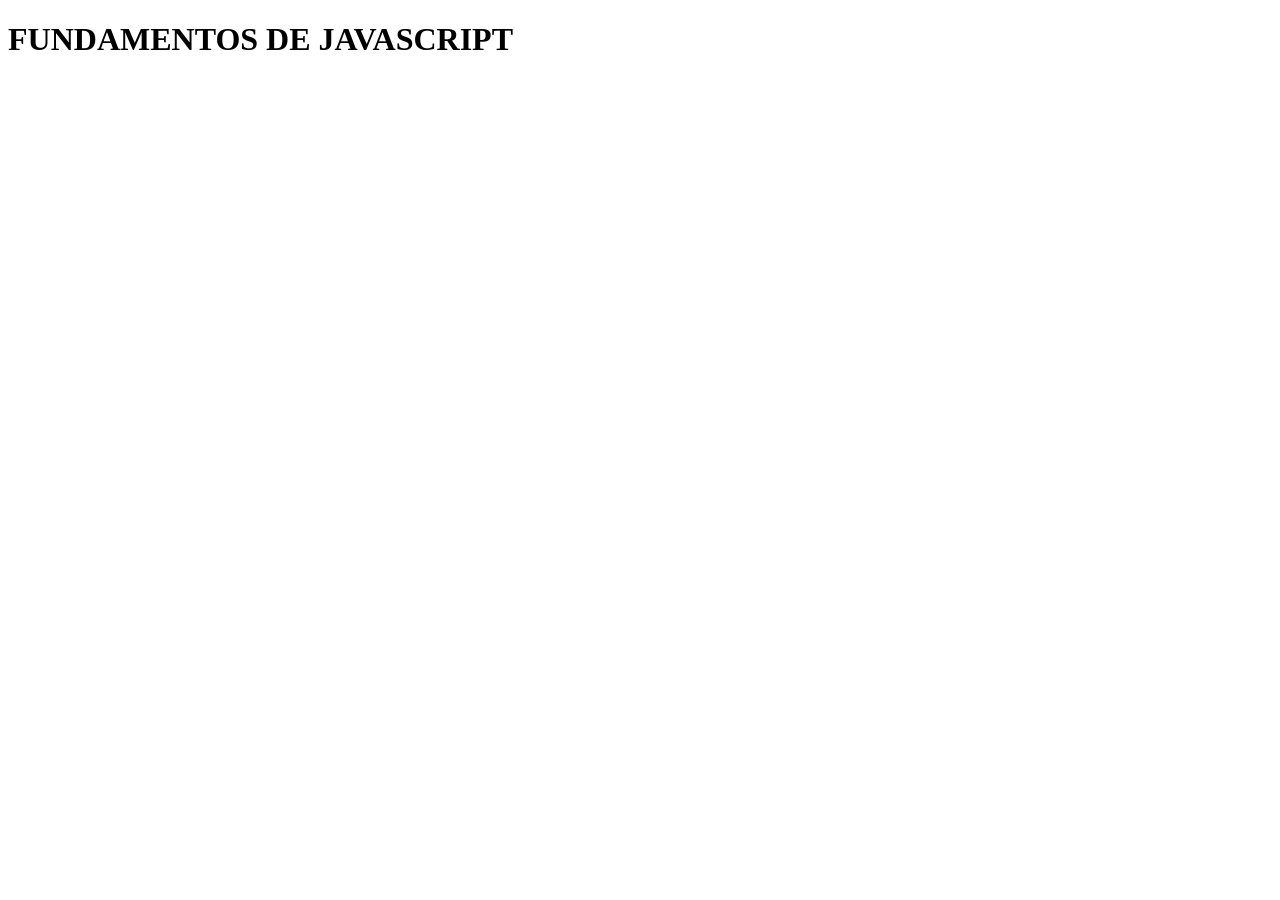
<file: index.html>
<!DOCTYPE html>

<html lang="en">

<head>
    <meta charset="UTF-8">
    <meta http-equiv="X-UA-Compatible" content="IE=edge"
    <title></title>
    <meta nmae="description" content="">
    <meta name="viewport" content="width=device-width, initial-scale=1">
    <link rel="stylesheet" href="">
    <title>Document</title>
</head>

<body>
    <h1>FUNDAMENTOS DE JAVASCRIPT</h1>

    <script src="laboratorio_09/ejercicio_05.js" async defer></script>
</body>

</html>
</file>
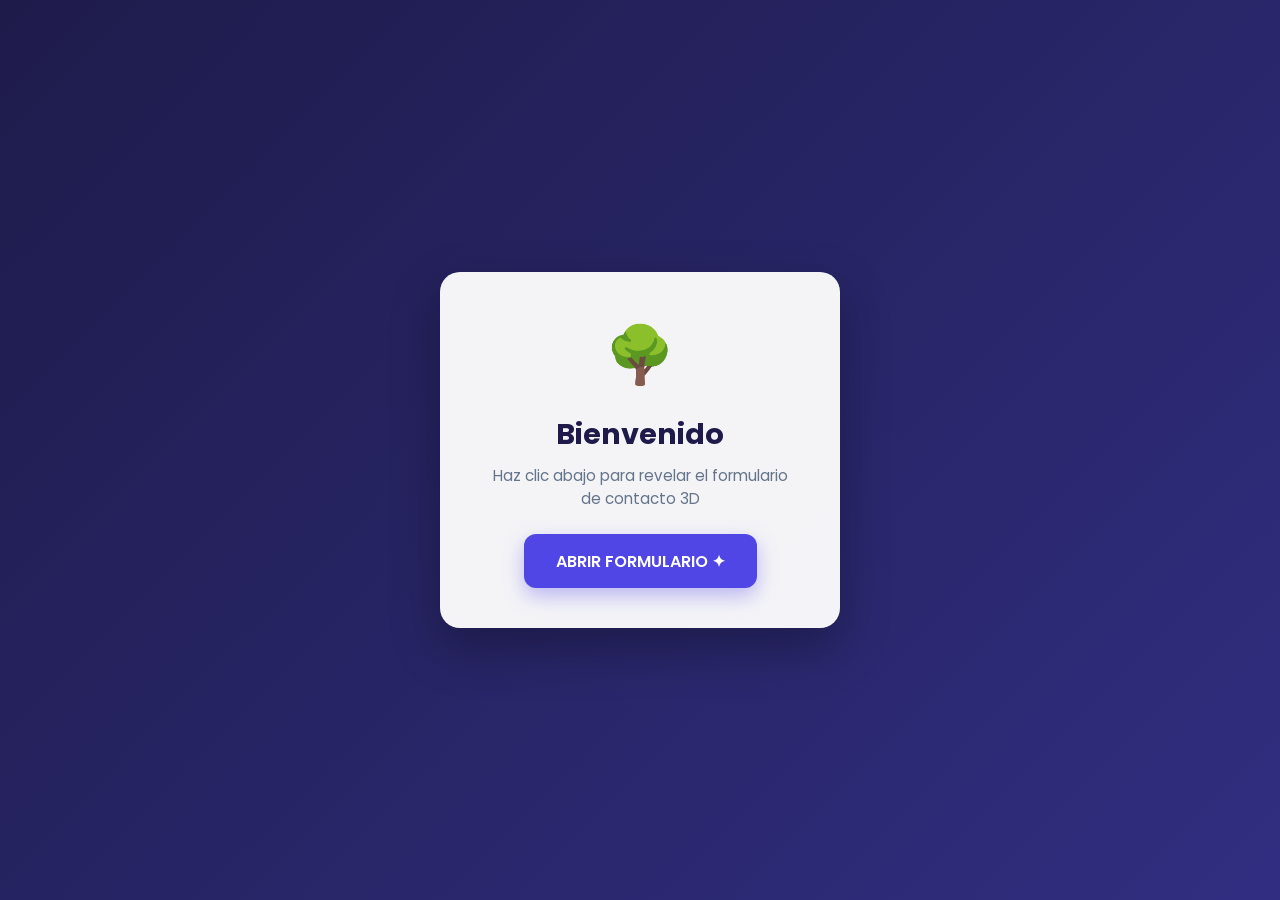
<file: practica.html>
<!DOCTYPE html>
<html lang="es">

<head>
    <meta charset="UTF-8">
    <meta name="viewport" content="width=device-width, initial-scale=1.0">
    <title>Formulario de Contacto 3D</title>

    <!-- LIBRERIA DE FUENTES -->
    <link href="https://fonts.googleapis.com/css2?family=Poppins:wght@300;400;500;600;700&display=swap" rel="stylesheet">

    <!-- ARCHIVO CSS EXTERNO -->
    <link rel="stylesheet" href="css/style.css">
</head>

<body>
<!-- 1. PANTALLA DE ENTRADA / BIENVENIDA 3D -->
    <div class="entrance-screen" id="entranceScreen">
        <div class="entrance-card">
            <div class="entrance-icon">🌳</div>
            <h2>Bienvenido</h2>
            <p>Haz clic abajo para revelar el formulario de contacto 3D</p>
            <button type="button" class="entrance-btn" id="openFormBtn">ABRIR FORMULARIO ✦</button>
        </div>
    </div>

    <!-- 2. FONDO ABSTRACTO -->
    <div class="background-decorations">
        <div class="dots-top"></div>
        <div class="dots-bottom"></div>
        <div class="circle-left"></div>
    </div>

    <!-- 3. PANTALLA DEL LÓRAX (ANIMADO EN 3D - APROBADO / DESAPROBADO) -->
    <div class="lorax-overlay" id="loraxOverlay">
        <div class="lorax-character">
            <!-- Copa de Truffula -->
            <div class="truffula-balloon"></div>
            
            <!-- Personaje Lorax -->
            <div class="lorax-body">
                <div class="eyebrows"></div>
                <div class="eyes">
                    <span class="eye"></span>
                    <span class="eye"></span>
                </div>
                <div class="mustache"></div>
                <div class="arms">
                    <span class="arm left"></span>
                    <span class="arm right"></span>
                </div>
            </div>
        </div>

        <!-- Diálogo dinámico -->
        <div class="lorax-dialog" id="loraxDialog">
            <h2 id="loraxTitle">¡Yo hablo por los árboles! 🌳</h2>
            <p id="loraxMessage">¡Tu mensaje ha sido aprobado y ha salido volando por los aires con éxito!</p>
            <button type="button" class="lorax-btn" id="resetBtn">VOLVER A INTENTAR</button>
        </div>
    </div>

    <!-- 4. CONTENEDOR PRINCIPAL DEL FORMULARIO -->
    <div class="container" id="mainContainer">
        
        <!-- Sección Izquierda (Ilustración e Información) -->
        <div class="left-panel">
            <div class="regards-badge">
                <span class="heart-icon">♥</span> REGARDS
            </div>

            <div class="illustration-container">
                <div class="badge-247">
                    <div class="dots-bar"><span></span><span></span><span></span></div>
                    <span>24/7</span>
                </div>

                <div class="chat-bubble">
                    <span class="dot"></span><span class="dot"></span><span class="dot"></span>
                </div>

                <div class="laptop">
                    <div class="screen">
                        <div class="envelope">
                            <div class="envelope-flaps"></div>
                        </div>
                    </div>
                    <div class="keyboard">
                        <div class="line"></div>
                        <div class="line"></div>
                        <div class="trackpad"></div>
                    </div>
                </div>

                <div class="icon-bubble icon-globe">🌐</div>

                <div class="icon-bubble icon-share">
                    <svg viewBox="0 0 24 24" width="18" height="18" fill="none" stroke="#221e56" stroke-width="2">
                        <circle cx="18" cy="5" r="3" />
                        <circle cx="6" cy="12" r="3" />
                        <circle cx="18" cy="19" r="3" />
                        <line x1="8.59" y1="13.51" x2="15.42" y2="17.49" />
                        <line x1="15.41" y1="6.51" x2="8.59" y2="10.49" />
                    </svg>
                </div>

                <div class="bg-circle bg-circle-yellow"></div>
                <div class="bg-circle bg-circle-outline"></div>
            </div>

            <div class="left-footer">
                <h2>DOCUMENTO</h2>
                <button class="arrow-btn" type="button" aria-label="Siguiente">&#10140;</button>
            </div>
        </div>

        <!-- Sección Derecha (Formulario HTML5) -->
        <div class="right-panel">

            <form id="contactForm">

                <div class="form-group">
                    <label for="name">NOMBRE</label>
                    <input type="text" id="name" name="name" placeholder="Nombre completo" required>
                </div>

                <div class="form-group">
                    <label for="company">COMPAÑIA</label>
                    <input type="text" id="company" name="company" placeholder="Nombre de la compañía">
                </div>

                <div class="form-group">
                    <label for="phone">TELEFONO</label>
                    <input type="tel" id="phone" name="phone" placeholder="Número de teléfono">
                </div>

                <div class="form-group">
                    <label for="email">CORREO ELECTRONICO</label>
                    <input type="email" id="email" name="email" placeholder="Tu dirección de correo" required>
                </div>

                <div class="form-group">
                    <label for="subject">ASUNTO DE MENSAJE</label>
                    <input type="text" id="subject" name="subject" placeholder="Describa brevemente el asunto de su mensaje.." required>
                </div>

                <div class="form-group">
                    <label for="message">MENSAJE</label>
                    <textarea id="message" name="message" rows="4" placeholder="Escribe tu mensaje aquí..." required></textarea>
                </div>

                <button type="submit" class="submit-btn" id="submitBtn">ENVIAR MENSAJE</button>
            </form>
        </div>
    </div>

    <!-- ARCHIVO JAVASCRIPT EXTERNO -->
    <script src="js/Laboratorio_3/app.js"></script>
</body>

</html>
</file>
<file: css/style.css>
/* RESET GENERAL */
* {
    margin: 0;
    padding: 0;
    box-sizing: border-box;
    font-family: 'Poppins', sans-serif;
}

body {
    background-color: #0b071e;
    min-height: 100vh;
    display: flex;
    justify-content: center;
    align-items: center;
    padding: 20px;
    overflow-x: hidden;
    position: relative;
}

/* BACKGROUND DECORATIONS & ANIMATIONS */
.background-decorations {
    position: fixed;
    top: 0;
    left: 0;
    width: 100vw;
    height: 100vh;
    pointer-events: none;
    z-index: 0;
}

.circle-left {
    position: absolute;
    top: -10%;
    left: -10%;
    width: 400px;
    height: 400px;
    background: radial-gradient(circle, rgba(130, 87, 229, 0.25) 0%, rgba(11, 7, 30, 0) 70%);
    border-radius: 50%;
    animation: bgPulse 8s ease-in-out infinite alternate;
}

.dots-top, .dots-bottom {
    position: absolute;
    width: 120px;
    height: 120px;
    background-image: radial-gradient(#6c5ce7 1.5px, transparent 1.5px);
    background-size: 15px 15px;
    opacity: 0.3;
}

.dots-top { top: 40px; right: 50px; }
.dots-bottom { bottom: 40px; left: 50px; }

/* CONTAINER PRINCIPAL & ENTRANCE ANIMATION */
.container {
    position: relative;
    z-index: 1;
    display: flex;
    width: 100%;
    max-width: 950px;
    background: #ffffff;
    border-radius: 28px;
    box-shadow: 0 25px 50px -12px rgba(0, 0, 0, 0.45);
    overflow: hidden;
    animation: containerEntrance 1s cubic-bezier(0.16, 1, 0.3, 1) forwards;
}

/* SECCIÓN IZQUIERDA */
.left-panel {
    width: 42%;
    background: linear-gradient(135deg, #1c133a 0%, #0d0822 100%);
    padding: 35px 30px;
    display: flex;
    flex-direction: column;
    justify-content: space-between;
    position: relative;
    overflow: hidden;
    color: #ffffff;
}

/* BADGES Y BOTONES */
.regards-badge {
    align-self: flex-start;
    background: rgba(255, 255, 255, 0.1);
    backdrop-filter: blur(8px);
    border: 1px solid rgba(255, 255, 255, 0.15);
    padding: 6px 16px;
    border-radius: 20px;
    font-size: 0.75rem;
    font-weight: 600;
    letter-spacing: 1px;
    animation: badgePop 0.8s 0.4s cubic-bezier(0.34, 1.56, 0.64, 1) backwards;
}

.heart-icon {
    color: #ff4757;
    margin-right: 4px;
    display: inline-block;
    animation: heartBeat 1.5s infinite;
}

/* ILUSTRACIÓN Y ELEMENTOS FLOTANTES */
.illustration-container {
    position: relative;
    height: 250px;
    display: flex;
    justify-content: center;
    align-items: center;
    margin: 20px 0;
}

.laptop {
    width: 160px;
    position: relative;
    z-index: 3;
    animation: floatLaptop 4s ease-in-out infinite alternate;
}

.laptop .screen {
    width: 100%;
    height: 100px;
    background: #181824;
    border: 3px solid #33334e;
    border-radius: 8px 8px 0 0;
    display: flex;
    justify-content: center;
    align-items: center;
    box-shadow: inset 0 0 15px rgba(108, 92, 231, 0.2);
}

.envelope {
    width: 50px;
    height: 32px;
    background: #6c5ce7;
    border-radius: 4px;
    position: relative;
    box-shadow: 0 4px 10px rgba(0,0,0,0.3);
    animation: pulseEnvelope 2s infinite ease-in-out;
}

.envelope-flaps {
    position: absolute;
    top: 0;
    width: 0;
    height: 0;
    border-left: 25px solid transparent;
    border-right: 25px solid transparent;
    border-top: 18px solid #a29bfe;
}

.laptop .keyboard {
    width: 190px;
    height: 10px;
    background: #2d2d44;
    margin-left: -15px;
    border-radius: 0 0 8px 8px;
    position: relative;
}

/* GLOBOS E ÍCONOS DECORATIVOS */
.badge-247 {
    position: absolute;
    top: 10px;
    left: 15px;
    background: #ffffff;
    color: #111;
    padding: 6px 12px;
    border-radius: 20px;
    font-weight: 700;
    font-size: 0.7rem;
    box-shadow: 0 8px 20px rgba(0,0,0,0.25);
    z-index: 4;
    animation: floatElement 3s ease-in-out infinite alternate;
}

.dots-bar {
    display: flex;
    gap: 2px;
    margin-bottom: 2px;
}

.dots-bar span {
    width: 4px;
    height: 4px;
    background: #6c5ce7;
    border-radius: 50%;
}

.chat-bubble {
    position: absolute;
    top: 20px;
    right: 20px;
    background: #ffd32a;
    padding: 8px 12px;
    border-radius: 12px;
    display: flex;
    gap: 4px;
    z-index: 4;
    box-shadow: 0 8px 20px rgba(0,0,0,0.2);
    animation: floatElement 3.5s ease-in-out 0.5s infinite alternate;
}

.chat-bubble .dot {
    width: 5px;
    height: 5px;
    background: #111;
    border-radius: 50%;
    animation: typing 1.4s infinite ease-in-out;
}

.chat-bubble .dot:nth-child(2) { animation-delay: 0.2s; }
.chat-bubble .dot:nth-child(3) { animation-delay: 0.4s; }

.icon-bubble {
    position: absolute;
    background: #ffffff;
    border-radius: 50%;
    display: flex;
    align-items: center;
    justify-content: center;
    box-shadow: 0 8px 20px rgba(0,0,0,0.2);
    z-index: 4;
}

.icon-globe {
    bottom: 25px;
    left: 20px;
    width: 38px;
    height: 38px;
    font-size: 1.1rem;
    animation: floatElement 2.8s ease-in-out 0.2s infinite alternate;
}

.icon-share {
    bottom: 30px;
    right: 25px;
    width: 36px;
    height: 36px;
    animation: floatElement 3.2s ease-in-out 0.7s infinite alternate;
}

.bg-circle-yellow {
    position: absolute;
    width: 180px;
    height: 180px;
    background: radial-gradient(circle, rgba(255, 211, 42, 0.15) 0%, rgba(0,0,0,0) 70%);
    border-radius: 50%;
    z-index: 1;
}

.bg-circle-outline {
    position: absolute;
    width: 220px;
    height: 220px;
    border: 1px dashed rgba(255, 255, 255, 0.15);
    border-radius: 50%;
    z-index: 1;
    animation: spin 30s linear infinite;
}

.left-footer {
    display: flex;
    justify-content: space-between;
    align-items: center;
    margin-top: 10px;
    animation: fadeUp 0.8s 0.6s ease-out backwards;
}

.left-footer h2 {
    font-size: 1.1rem;
    letter-spacing: 2px;
    font-weight: 700;
}

.arrow-btn {
    background: #6c5ce7;
    border: none;
    color: white;
    width: 38px;
    height: 38px;
    border-radius: 50%;
    cursor: pointer;
    font-size: 1rem;
    transition: transform 0.3s ease, background-color 0.3s ease;
    display: flex;
    align-items: center;
    justify-content: center;
}

.arrow-btn:hover {
    transform: translateX(5px);
    background: #5b4bc4;
}

/* SECCIÓN DERECHA (FORMULARIO) */
.right-panel {
    width: 58%;
    padding: 40px;
    background: #ffffff;
}

.form-group {
    margin-bottom: 18px;
    opacity: 0;
    transform: translateY(15px);
    animation: formFadeIn 0.5s ease forwards;
}

/* Animación escalonada para cada campo */
.form-group:nth-child(1) { animation-delay: 0.4s; }
.form-group:nth-child(2) { animation-delay: 0.5s; }
.form-group:nth-child(3) { animation-delay: 0.6s; }
.form-group:nth-child(4) { animation-delay: 0.7s; }
.form-group:nth-child(5) { animation-delay: 0.8s; }
.form-group:nth-child(6) { animation-delay: 0.9s; }

label {
    display: block;
    font-size: 0.68rem;
    font-weight: 700;
    color: #8c8ca1;
    letter-spacing: 1.2px;
    margin-bottom: 6px;
}

input, textarea {
    width: 100%;
    padding: 10px 14px;
    background: #f8f9fd;
    border: 1.5px solid #e2e8f0;
    border-radius: 10px;
    font-size: 0.85rem;
    color: #2d3748;
    outline: none;
    transition: all 0.3s cubic-bezier(0.16, 1, 0.3, 1);
}

input::placeholder, textarea::placeholder {
    color: #a0aec0;
}

input:focus, textarea:focus {
    background: #ffffff;
    border-color: #6c5ce7;
    box-shadow: 0 0 0 4px rgba(108, 92, 231, 0.12);
    transform: translateY(-2px);
}

textarea {
    resize: none;
}

/* BOTÓN DE ENVÍO */
.submit-btn {
    width: 100%;
    padding: 14px;
    background: linear-gradient(135deg, #6c5ce7 0%, #5142ab 100%);
    color: white;
    border: none;
    border-radius: 10px;
    font-size: 0.85rem;
    font-weight: 700;
    letter-spacing: 1.5px;
    cursor: pointer;
    box-shadow: 0 8px 20px rgba(108, 92, 231, 0.3);
    transition: all 0.3s ease;
    opacity: 0;
    animation: formFadeIn 0.5s 1s ease forwards;
}

.submit-btn:hover {
    transform: translateY(-2px);
    box-shadow: 0 12px 25px rgba(108, 92, 231, 0.45);
}

.submit-btn:active {
    transform: translateY(0);
}

/* KEYFRAMES DE LAS ANIMACIONES */
@keyframes containerEntrance {
    0% {
        opacity: 0;
        transform: translateY(40px) scale(0.96);
    }
    100% {
        opacity: 1;
        transform: translateY(0) scale(1);
    }
}

@keyframes formFadeIn {
    to {
        opacity: 1;
        transform: translateY(0);
    }
}

@keyframes floatLaptop {
    0% { transform: translateY(0) rotate(0deg); }
    100% { transform: translateY(-10px) rotate(1deg); }
}

@keyframes floatElement {
    0% { transform: translateY(0); }
    100% { transform: translateY(-8px); }
}

@keyframes heartBeat {
    0%, 100% { transform: scale(1); }
    50% { transform: scale(1.3); }
}

@keyframes pulseEnvelope {
    0%, 100% { transform: scale(1); }
    50% { transform: scale(1.05); }
}

@keyframes typing {
    0%, 100% { transform: translateY(0); opacity: 0.4; }
    50% { transform: translateY(-3px); opacity: 1; }
}

@keyframes spin {
    from { transform: rotate(0deg); }
    to { transform: rotate(360deg); }
}

@keyframes bgPulse {
    0% { opacity: 0.15; transform: scale(1); }
    100% { opacity: 0.35; transform: scale(1.2); }
}

@keyframes badgePop {
    0% { opacity: 0; transform: scale(0.5); }
    100% { opacity: 1; transform: scale(1); }
}

@keyframes fadeUp {
    0% { opacity: 0; transform: translateY(20px); }
    100% { opacity: 1; transform: translateY(0); }
}

/* RESPONSIVE DESIGN */
@media (max-width: 768px) {
    .container {
        flex-direction: column;
    }
    .left-panel, .right-panel {
        width: 100%;
    }
    .illustration-container {
        height: 200px;
    }
}
/* RESET Y PERSPECTIVA 3D */
* {
    margin: 0;
    padding: 0;
    box-sizing: border-box;
    font-family: 'Poppins', sans-serif;
}

body {
    background-color: #0b071e;
    min-height: 100vh;
    display: flex;
    justify-content: center;
    align-items: center;
    padding: 20px;
    overflow-x: hidden;
    position: relative;
    perspective: 1200px; /* Habilita el espacio 3D */
}

/* BACKGROUND DECORATIONS */
.background-decorations {
    position: fixed;
    top: 0;
    left: 0;
    width: 100vw;
    height: 100vh;
    pointer-events: none;
    z-index: 0;
}

.circle-left {
    position: absolute;
    top: -10%;
    left: -10%;
    width: 400px;
    height: 400px;
    background: radial-gradient(circle, rgba(130, 87, 229, 0.25) 0%, rgba(11, 7, 30, 0) 70%);
    border-radius: 50%;
}

.dots-top, .dots-bottom {
    position: absolute;
    width: 120px;
    height: 120px;
    background-image: radial-gradient(#6c5ce7 1.5px, transparent 1.5px);
    background-size: 15px 15px;
    opacity: 0.3;
}

.dots-top { top: 40px; right: 50px; }
.dots-bottom { bottom: 40px; left: 50px; }

/* CONTAINER PRINCIPAL CON ANIMACIÓN 3D */
.container {
    position: relative;
    z-index: 1;
    display: flex;
    width: 100%;
    max-width: 950px;
    background: #ffffff;
    border-radius: 28px;
    box-shadow: 0 25px 50px -12px rgba(0, 0, 0, 0.45);
    overflow: hidden;
    transform-style: preserve-3d;
    transition: transform 1.2s cubic-bezier(0.55, 0.085, 0.68, 0.53), opacity 1.2s ease;
}

/* CLASE QUE HACE VOLAR EL FORMULARIO EN 3D AL ENVIAR */
.container.fly-3d-out {
    transform: translateY(-130vh) rotateX(55deg) rotateZ(20deg) scale(0.2);
    opacity: 0;
    pointer-events: none;
}

/* SECCIÓN IZQUIERDA */
.left-panel {
    width: 42%;
    background: linear-gradient(135deg, #1c133a 0%, #0d0822 100%);
    padding: 35px 30px;
    display: flex;
    flex-direction: column;
    justify-content: space-between;
    position: relative;
    overflow: hidden;
    color: #ffffff;
}

.regards-badge {
    align-self: flex-start;
    background: rgba(255, 255, 255, 0.1);
    backdrop-filter: blur(8px);
    border: 1px solid rgba(255, 255, 255, 0.15);
    padding: 6px 16px;
    border-radius: 20px;
    font-size: 0.75rem;
    font-weight: 600;
}

.heart-icon {
    color: #ff4757;
    margin-right: 4px;
    display: inline-block;
    animation: heartBeat 1.5s infinite;
}

/* ILUSTRACIÓN Y ELEMENTOS FLOTANTES */
.illustration-container {
    position: relative;
    height: 250px;
    display: flex;
    justify-content: center;
    align-items: center;
    margin: 20px 0;
}

.laptop {
    width: 160px;
    position: relative;
    z-index: 3;
    animation: floatLaptop 4s ease-in-out infinite alternate;
}

.laptop .screen {
    width: 100%;
    height: 100px;
    background: #181824;
    border: 3px solid #33334e;
    border-radius: 8px 8px 0 0;
    display: flex;
    justify-content: center;
    align-items: center;
}

.envelope {
    width: 50px;
    height: 32px;
    background: #6c5ce7;
    border-radius: 4px;
    position: relative;
}

.envelope-flaps {
    position: absolute;
    top: 0;
    width: 0;
    height: 0;
    border-left: 25px solid transparent;
    border-right: 25px solid transparent;
    border-top: 18px solid #a29bfe;
}

.laptop .keyboard {
    width: 190px;
    height: 10px;
    background: #2d2d44;
    margin-left: -15px;
    border-radius: 0 0 8px 8px;
}

.badge-247 {
    position: absolute;
    top: 10px;
    left: 15px;
    background: #ffffff;
    color: #111;
    padding: 6px 12px;
    border-radius: 20px;
    font-weight: 700;
    font-size: 0.7rem;
    z-index: 4;
}

.chat-bubble {
    position: absolute;
    top: 20px;
    right: 20px;
    background: #ffd32a;
    padding: 8px 12px;
    border-radius: 12px;
    display: flex;
    gap: 4px;
    z-index: 4;
}

.icon-bubble {
    position: absolute;
    background: #ffffff;
    border-radius: 50%;
    display: flex;
    align-items: center;
    justify-content: center;
    z-index: 4;
}

.icon-globe { bottom: 25px; left: 20px; width: 38px; height: 38px; }
.icon-share { bottom: 30px; right: 25px; width: 36px; height: 36px; }

.left-footer {
    display: flex;
    justify-content: space-between;
    align-items: center;
}

.left-footer h2 { font-size: 1.1rem; letter-spacing: 2px; }

.arrow-btn {
    background: #6c5ce7;
    border: none;
    color: white;
    width: 38px;
    height: 38px;
    border-radius: 50%;
    cursor: pointer;
}

/* SECCIÓN DERECHA (FORMULARIO) */
.right-panel {
    width: 58%;
    padding: 40px;
    background: #ffffff;
}

.form-group {
    margin-bottom: 18px;
}

label {
    display: block;
    font-size: 0.68rem;
    font-weight: 700;
    color: #8c8ca1;
    letter-spacing: 1.2px;
    margin-bottom: 6px;
}

input, textarea {
    width: 100%;
    padding: 10px 14px;
    background: #f8f9fd;
    border: 1.5px solid #e2e8f0;
    border-radius: 10px;
    font-size: 0.85rem;
    outline: none;
    transition: all 0.3s ease;
}

input:focus, textarea:focus {
    border-color: #6c5ce7;
    background: #fff;
    box-shadow: 0 0 0 4px rgba(108, 92, 231, 0.12);
}

.submit-btn {
    width: 100%;
    padding: 14px;
    background: linear-gradient(135deg, #6c5ce7 0%, #5142ab 100%);
    color: white;
    border: none;
    border-radius: 10px;
    font-size: 0.85rem;
    font-weight: 700;
    letter-spacing: 1.5px;
    cursor: pointer;
    box-shadow: 0 8px 20px rgba(108, 92, 231, 0.3);
    transition: all 0.3s ease;
}

.submit-btn:hover {
    transform: translateY(-2px);
    box-shadow: 0 12px 25px rgba(108, 92, 231, 0.45);
}

/* ==========================================================================
   PANTALLA Y PERSONAJE LÓRAX EN 3D
   ========================================================================== */

.lorax-overlay {
    position: fixed;
    top: 0;
    left: 0;
    width: 100vw;
    height: 100vh;
    z-index: 200;
    display: flex;
    flex-direction: column;
    justify-content: center;
    align-items: center;
    pointer-events: none;
    opacity: 0;
    transition: opacity 0.6s ease;
}

.lorax-overlay.active {
    pointer-events: all;
    opacity: 1;
}

.lorax-character {
    position: relative;
    width: 140px;
    height: 180px;
    display: flex;
    flex-direction: column;
    align-items: center;
    transform-style: preserve-3d;
}

.lorax-overlay.active .lorax-character {
    animation: loraxFlyUp 3s ease-in-out infinite alternate;
}

/* Cuerpo del Lorax */
.lorax-body {
    width: 90px;
    height: 110px;
    background: #ff8c00;
    border-radius: 45px 45px 35px 35px;
    position: relative;
    box-shadow: inset -6px -6px 0 rgba(0,0,0,0.15), 0 12px 25px rgba(0,0,0,0.35);
}

.eyes {
    display: flex;
    gap: 10px;
    justify-content: center;
    margin-top: 25px;
}

.eye {
    width: 14px;
    height: 18px;
    background: white;
    border-radius: 50%;
    position: relative;
}

.eye::after {
    content: '';
    position: absolute;
    width: 6px;
    height: 6px;
    background: #2b1000;
    border-radius: 50%;
    top: 6px;
    left: 4px;
}

.mustache {
    position: absolute;
    top: 42px;
    left: -15px;
    width: 120px;
    height: 35px;
    background: #ffd700;
    border-radius: 20px 20px 40px 40px;
    box-shadow: 0 4px 10px rgba(0,0,0,0.15);
}

.eyebrows {
    position: absolute;
    top: 10px;
    left: -5px;
    width: 100px;
    height: 15px;
    background: #ffd700;
    border-radius: 10px;
}

.arms .arm {
    position: absolute;
    width: 18px;
    height: 40px;
    background: #e67e00;
    border-radius: 10px;
    top: 45px;
}

.arm.left { left: -10px; transform: rotate(20deg); }
.arm.right { right: -10px; transform: rotate(-20deg); }

.truffula-balloon {
    width: 85px;
    height: 85px;
    background: radial-gradient(circle, #ff6b81 0%, #ff4757 100%);
    border-radius: 50%;
    box-shadow: 0 8px 20px rgba(255, 71, 87, 0.4);
    margin-bottom: -20px;
    z-index: -1;
    animation: puff 2s ease-in-out infinite alternate;
}

/* DIÁLOGO DEL LÓRAX */
.lorax-dialog {
    background: #ffffff;
    padding: 30px 25px;
    border-radius: 20px;
    text-align: center;
    max-width: 420px;
    margin-top: 25px;
    box-shadow: 0 20px 40px rgba(0,0,0,0.4);
    transform: translateY(30px);
    opacity: 0;
    transition: all 0.6s 0.6s cubic-bezier(0.34, 1.56, 0.64, 1);
}

.lorax-overlay.active .lorax-dialog {
    transform: translateY(0);
    opacity: 1;
}

.lorax-dialog h2 {
    color: #1c133a;
    font-size: 1.25rem;
    margin-bottom: 10px;
}

.lorax-dialog p {
    color: #64748b;
    font-size: 0.9rem;
    line-height: 1.5;
    margin-bottom: 20px;
}

.lorax-btn {
    background: linear-gradient(135deg, #ff8c00 0%, #e67e00 100%);
    color: white;
    border: none;
    padding: 12px 25px;
    border-radius: 10px;
    font-weight: 700;
    letter-spacing: 1px;
    cursor: pointer;
    box-shadow: 0 6px 18px rgba(255, 140, 0, 0.4);
    transition: transform 0.2s ease;
}

.lorax-btn:hover { transform: scale(1.05); }

/* ANIMACIONES KEYFRAMES */
@keyframes loraxFlyUp {
    0% { transform: translateY(15px) rotate(-3deg); }
    100% { transform: translateY(-15px) rotate(3deg); }
}

@keyframes puff {
    0% { transform: scale(0.95); }
    100% { transform: scale(1.05); }
}

@keyframes floatLaptop {
    0% { transform: translateY(0); }
    100% { transform: translateY(-8px); }
}

@keyframes heartBeat {
    0%, 100% { transform: scale(1); }
    50% { transform: scale(1.3); }
}

@media (max-width: 768px) {
    .container { flex-direction: column; }
    .left-panel, .right-panel { width: 100%; }
}
/* ==========================================
   PANTALLA Y ANIMACIÓN DE ENTRADA 3D
   ========================================== */

/* Contenedor tipo telón que cubre toda la pantalla */
.entrance-screen {
    position: fixed;
    top: 0;
    left: 0;
    width: 100%;
    height: 100vh;
    background: linear-gradient(135deg, #1e1b4b 0%, #312e81 100%);
    z-index: 9999;
    display: flex;
    justify-content: center;
    align-items: center;
    perspective: 1200px;
    transition: opacity 0.8s ease, visibility 0.8s ease;
}

/* Tarjeta / Carta flotante de bienvenida */
.entrance-card {
    background: rgba(255, 255, 255, 0.95);
    padding: 2.5rem 3rem;
    border-radius: 20px;
    text-align: center;
    box-shadow: 0 20px 50px rgba(0, 0, 0, 0.3);
    transform-style: preserve-3d;
    transition: transform 0.8s cubic-bezier(0.4, 0, 0.2, 1);
    max-width: 400px;
    width: 90%;
}

.entrance-icon {
    font-size: 3.5rem;
    margin-bottom: 1rem;
    animation: bounce 2s infinite ease-in-out;
}

.entrance-card h2 {
    color: #1e1b4b;
    font-size: 1.8rem;
    font-weight: 700;
    margin-bottom: 0.5rem;
}

.entrance-card p {
    color: #64748b;
    font-size: 0.95rem;
    margin-bottom: 1.5rem;
}

.entrance-btn {
    background: #4f46e5;
    color: #ffffff;
    border: none;
    padding: 0.9rem 2rem;
    font-size: 1rem;
    font-weight: 600;
    border-radius: 12px;
    cursor: pointer;
    box-shadow: 0 8px 20px rgba(79, 70, 229, 0.35);
    transition: all 0.3s ease;
}

.entrance-btn:hover {
    background: #4338ca;
    transform: translateY(-3px) scale(1.03);
    box-shadow: 0 12px 25px rgba(79, 70, 229, 0.45);
}

/* EFECTO DE ELEVACIÓN Y DESAPARICIÓN 3D AL HACER CLIC */
.entrance-screen.lift-up {
    opacity: 0;
    visibility: hidden;
}

.entrance-screen.lift-up .entrance-card {
    /* Eleva la tarjeta girándola en el eje 3D hacia arriba */
    transform: translateY(-120vh) rotateX(45deg) scale(0.8);
}

/* Estado inicial del formulario mientras la pantalla de entrada está activa */
.container {
    opacity: 0;
    transform: translateY(40px) scale(0.95);
    transition: opacity 0.8s ease 0.3s, transform 0.8s cubic-bezier(0.2, 0.8, 0.2, 1) 0.3s;
}

/* Revelar formulario */
.container.show-form {
    opacity: 1;
    transform: translateY(0) scale(1);
}

@keyframes bounce {
    0%, 100% { transform: translateY(0); }
    50% { transform: translateY(-10px); }
}
</file>
